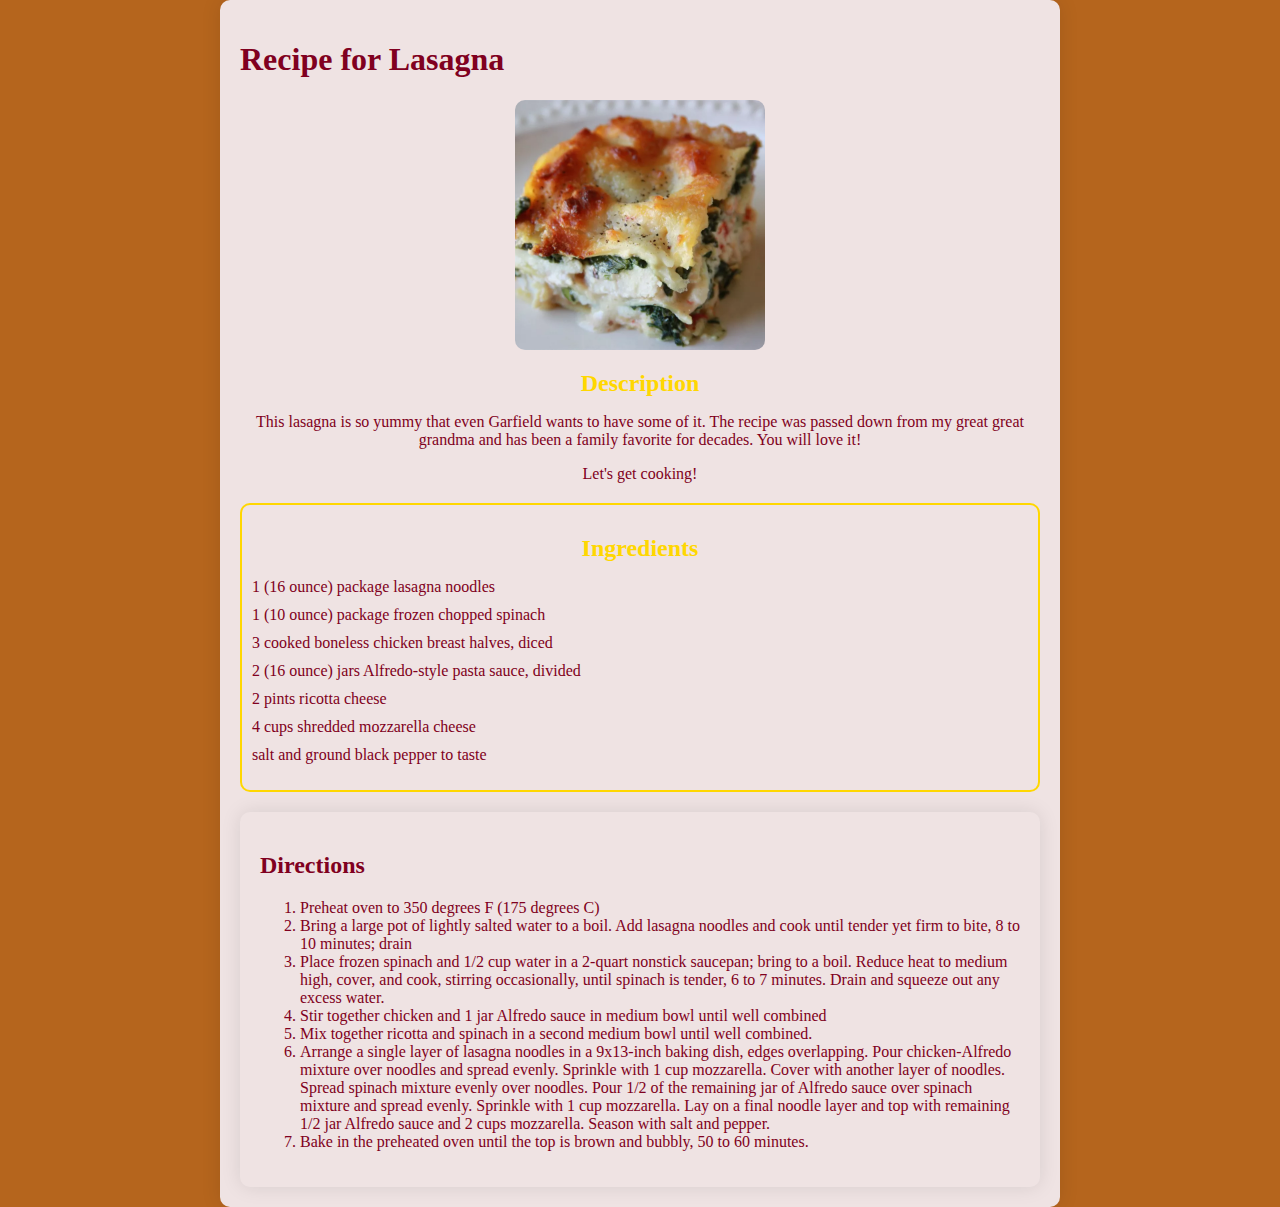
<file: recipes/lasagna.html>
<!DOCTYPE html>
<html lang="en">
<head>
    <meta charset="UTF-8">
    <meta name="viewport" content="width=device-width, initial-scale=1.0">
    <title>Recipe for Lasagna</title>
    <link rel="stylesheet" href="../recipes/styles.css"> <!-- Link to your CSS file in the "recipes" folder -->
    <link href="https://cdn.jsdelivr.net/npm/bootstrap@5.0.2/dist/css/bootstrap.min.css" rel="stylesheet"
    integrity="sha384-EVSTQN3/azprG1Anm3QDgpJLIm9Nao0Yz1ztcQTwFspd3yD65VohhpuuCOmLASjC" crossorigin="anonymous">

</head>
<body>
    <div class="container">
        <div class="header">
            <h1>Recipe for Lasagna</h1>
            <img src="../img/lasagna.jpg" alt="yummy lasagna">
        </div>
        
        <div class="description">
            <h2>Description</h2>
            <p>This lasagna is so yummy that even Garfield wants to have some of it. The recipe was passed down from my great great grandma and has been a family favorite for decades. You will love it!</p>
            <p>Let's get cooking!</p>
        </div>
        
        <div class="ingredients">
            <h2>Ingredients</h2>
            <ul>
                <li>1 (16 ounce) package lasagna noodles</li>
                <li>1 (10 ounce) package frozen chopped spinach</li>
                <li>3 cooked boneless chicken breast halves, diced</li>
                <li>2 (16 ounce) jars Alfredo-style pasta sauce, divided</li>
                <li>2 pints ricotta cheese</li>
                <li>4 cups shredded mozzarella cheese</li>
                <li>salt and ground black pepper to taste</li>
            </ul>
        </div>
        
        <div class="container">
            <h2>Directions</h2>
            <ol>
                <li>Preheat oven to 350 degrees F (175 degrees C)</li>
                <li>Bring a large pot of lightly salted water to a boil. Add lasagna noodles and cook until tender yet firm to bite, 8 to 10 minutes; drain</li>
                <li>Place frozen spinach and 1/2 cup water in a 2-quart nonstick saucepan; bring to a boil. Reduce heat to medium high, cover, and cook, stirring occasionally, until spinach is tender, 6 to 7 minutes. Drain and squeeze out any excess water.</li>
                <li>Stir together chicken and 1 jar Alfredo sauce in medium bowl until well combined </li>
                <li>Mix together ricotta and spinach in a second medium bowl until well combined.</li>
                <li>Arrange a single layer of lasagna noodles in a 9x13-inch baking dish, edges overlapping. Pour chicken-Alfredo mixture over noodles and spread evenly. Sprinkle with 1 cup mozzarella. Cover with another layer of noodles. Spread spinach mixture evenly over noodles. Pour 1/2 of the remaining jar of Alfredo sauce over spinach mixture and spread evenly. Sprinkle with 1 cup mozzarella. Lay on a final noodle layer and top with remaining 1/2 jar Alfredo sauce and 2 cups mozzarella. Season with salt and pepper.</li>
                <li>Bake in the preheated oven until the top is brown and bubbly, 50 to 60 minutes.</li>
            </ol>
        </div>
    </div>
    <script src="https://cdn.jsdelivr.net/npm/bootstrap@5.0.2/dist/js/bootstrap.bundle.min.js"
    integrity="sha384-MrcW6ZMFYlzcLA8Nl+NtUVF0sA7MsXsP1UyJoMp4YLEuNSfAP+JcXn/tWtIaxVXM"
    crossorigin="anonymous"></script>

</body>
</html>
</file>
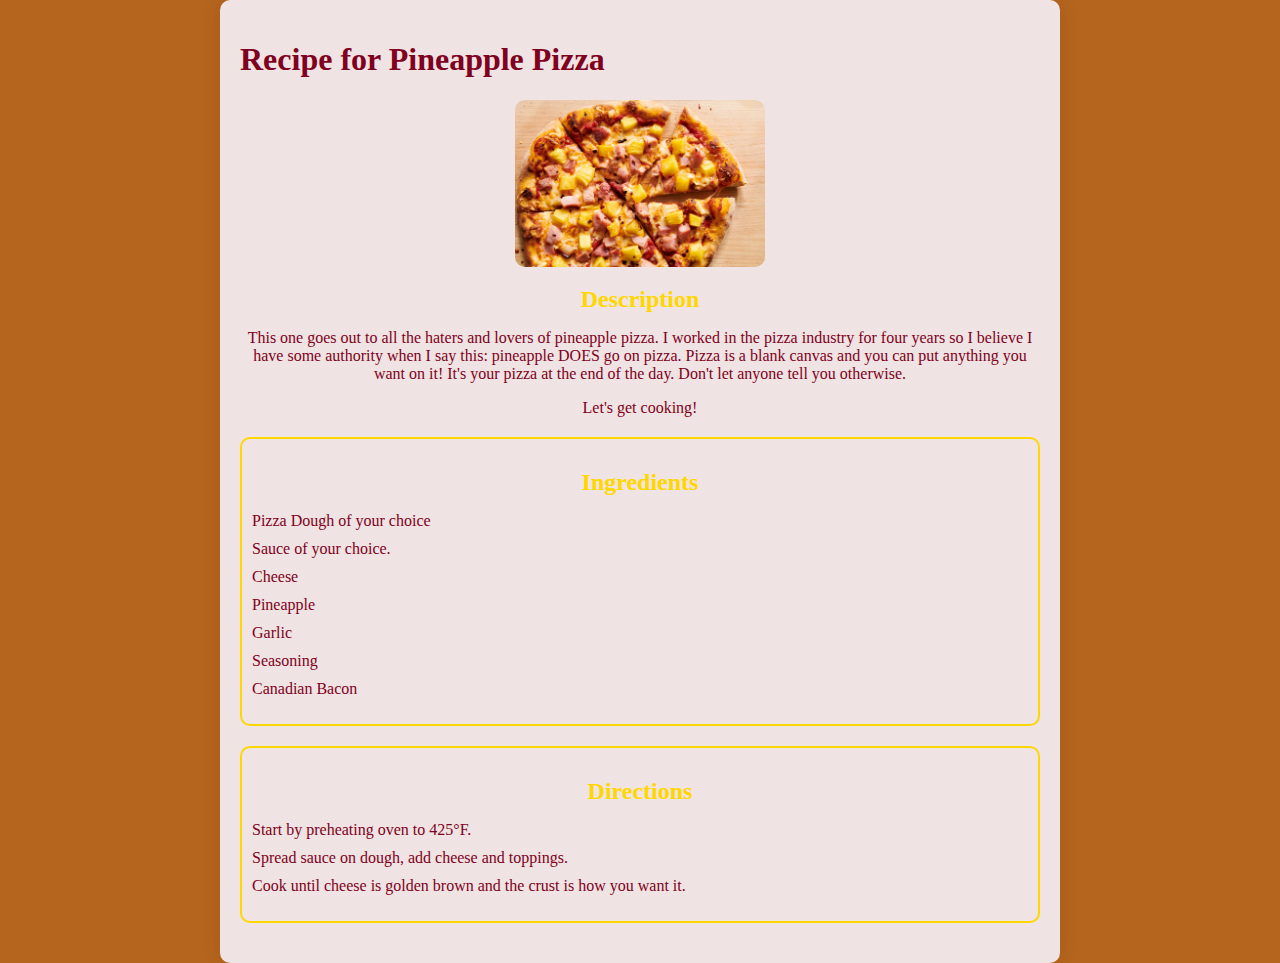
<file: recipes/pizza.html>
<!DOCTYPE html>
<html lang="en">
<head>
    <meta charset="UTF-8">
    <meta name="viewport" content="width=device-width, initial-scale=1.0">
    <title>Recipe for Pineapple Pizza</title>
    <link rel="stylesheet" href="../recipes/styles.css"> <!-- Link to your CSS file in the "recipes" folder -->
    <link href="https://cdn.jsdelivr.net/npm/bootstrap@5.0.2/dist/css/bootstrap.min.css" rel="stylesheet"
    integrity="sha384-EVSTQN3/azprG1Anm3QDgpJLIm9Nao0Yz1ztcQTwFspd3yD65VohhpuuCOmLASjC" crossorigin="anonymous">

</head>
<body>
    <div class="container">
        <div class="header">
            <h1>Recipe for Pineapple Pizza</h1>
            <img src="../img/pp.jpg" alt="Pineapple Pizza">
        </div>
        
        <div class="description">
            <h2>Description</h2>
            <p>This one goes out to all the haters and lovers of pineapple pizza. I worked in the pizza industry for four years so I believe I have some authority when I say this: pineapple DOES go on pizza. Pizza is a blank canvas and you can put anything you want on it! It's your pizza at the end of the day. Don't let anyone tell you otherwise.</p>
            <p>Let's get cooking!</p>
        </div>
        
        <div class="ingredients">
            <h2>Ingredients</h2>
            <ul>
                <li>Pizza Dough of your choice</li>
                <li>Sauce of your choice.</li>
                <li>Cheese</li>
                <li>Pineapple</li>
                <li>Garlic</li>
                <li>Seasoning</li>
                <li>Canadian Bacon</li>
            </ul>
        </div>
        
        <div class="directions">
            <h2>Directions</h2>
            <ol>
                <li>Start by preheating oven to 425°F.</li>
                <li>Spread sauce on dough, add cheese and toppings.</li>
                <li>Cook until cheese is golden brown and the crust is how you want it.</li>
            </ol>
        </div>
    </div>
    <script src="https://cdn.jsdelivr.net/npm/bootstrap@5.0.2/dist/js/bootstrap.bundle.min.js"
    integrity="sha384-MrcW6ZMFYlzcLA8Nl+NtUVF0sA7MsXsP1UyJoMp4YLEuNSfAP+JcXn/tWtIaxVXM"
    crossorigin="anonymous"></script>

</body>
</html>
</file>
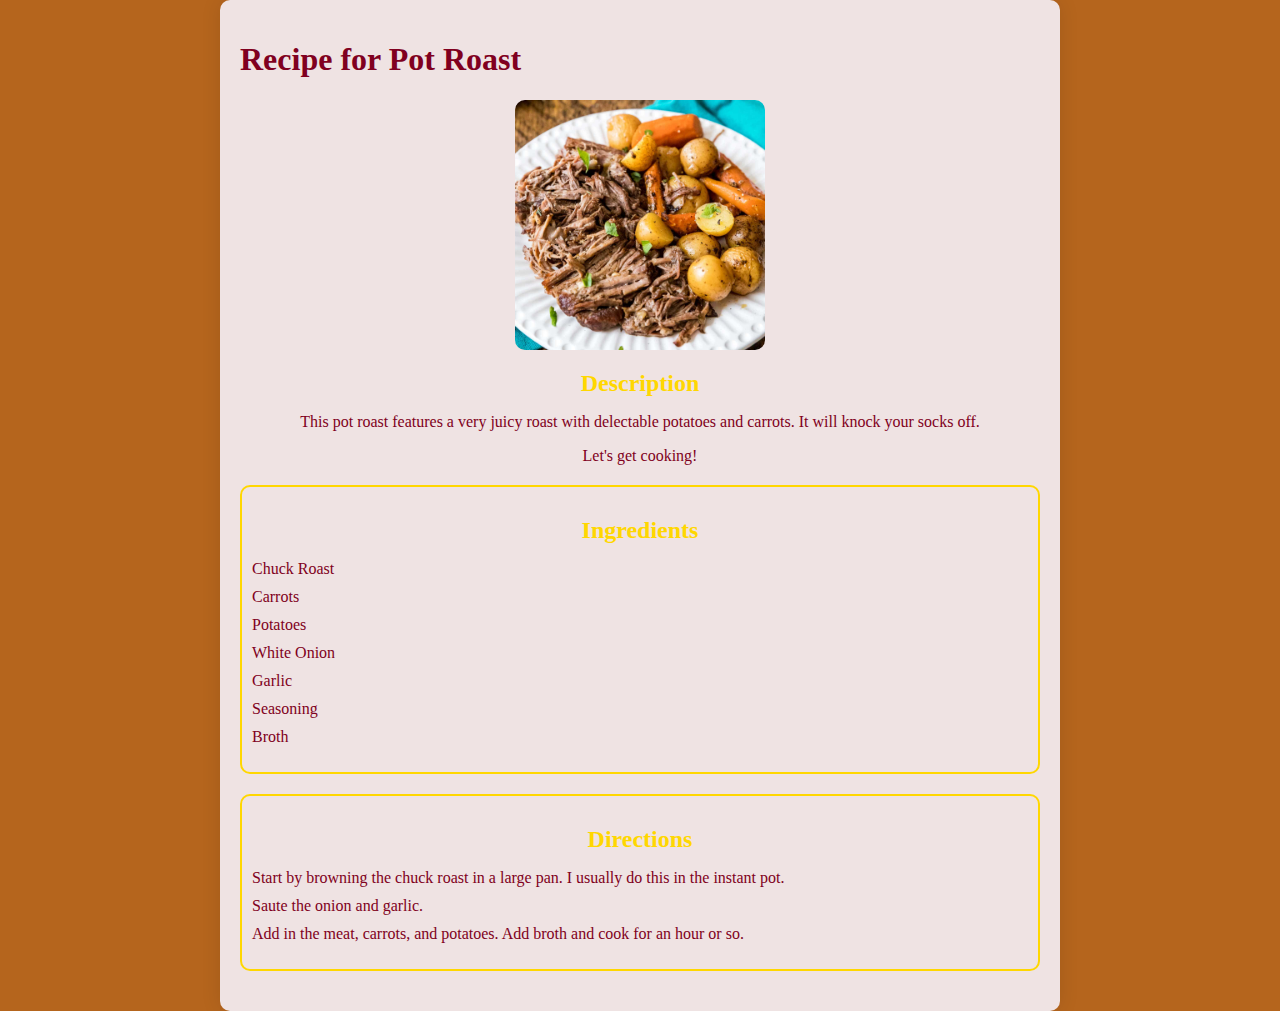
<file: recipes/potRoast.html>
<!DOCTYPE html>
<html lang="en">
<head>
    <meta charset="UTF-8">
    <meta name="viewport" content="width=device-width, initial-scale=1.0">
    <title>Recipe for Pot Roast</title>
    <link rel="stylesheet" href="../recipes/styles.css"> <!-- Link to your CSS file in the "recipes" folder -->
    <link href="https://cdn.jsdelivr.net/npm/bootstrap@5.0.2/dist/css/bootstrap.min.css" rel="stylesheet"
    integrity="sha384-EVSTQN3/azprG1Anm3QDgpJLIm9Nao0Yz1ztcQTwFspd3yD65VohhpuuCOmLASjC" crossorigin="anonymous">

</head>
<body>
    <div class="container">
        <div class="header">
            <h1>Recipe for Pot Roast</h1>
            <img src="../img/potroast.jpg" alt="Scrumptious Pot Roast" height="310" width="310">
        </div>
        
        <div class="description">
            <h2>Description</h2>
            <p>This pot roast features a very juicy roast with delectable potatoes and carrots. It will knock your socks off.</p>
            <p>Let's get cooking!</p>
        </div>
        
        <div class="ingredients">
            <h2>Ingredients</h2>
            <ul>
                <li>Chuck Roast</li>
                <li>Carrots</li>
                <li>Potatoes</li>
                <li>White Onion</li>
                <li>Garlic</li>
                <li>Seasoning</li>
                <li>Broth</li>
            </ul>
        </div>
        
        <div class="directions">
            <h2>Directions</h2>
            <ol>
                <li>Start by browning the chuck roast in a large pan. I usually do this in the instant pot.</li>
                <li>Saute the onion and garlic.</li>
                <li>Add in the meat, carrots, and potatoes. Add broth and cook for an hour or so.</li>
            </ol>
        </div>
    </div>
    <script src="https://cdn.jsdelivr.net/npm/bootstrap@5.0.2/dist/js/bootstrap.bundle.min.js"
    integrity="sha384-MrcW6ZMFYlzcLA8Nl+NtUVF0sA7MsXsP1UyJoMp4YLEuNSfAP+JcXn/tWtIaxVXM"
    crossorigin="anonymous"></script>

</body>
</html>
</file>
<file: recipes/styles.css>
body {
    font-family: 'Times New Roman', serif; /* Medieval-inspired font */
    background-color: #b5651d; /* Brown background color */
    color: #800020; /* Burgundy text color */
    margin: 0;
    padding: 0;
}

.container {
    max-width: 800px;
    margin: 0 auto;
    padding: 20px;
    background-color: #efe3e3; /* White background for content area */
    border-radius: 10px;
    box-shadow: 0 0 20px rgba(0, 0, 0, 0.1); /* Light shadow */
}

.header img {
    display: block;
    margin: 0 auto; /* Center the image horizontally */
    width: 250px; /* Set the width to your desired size */
    height: auto; /* Maintain aspect ratio */
    border-radius: 10px;
}

.description,
.ingredients,
.directions {
    margin-bottom: 20px;
}

.description h2,
.ingredients h2,
.directions h2 {
    color: #ffd700; /* Gold color for section headings */
    text-align: center;
    font-size: 24px;
    margin-bottom: 10px;
}

.description p {
    text-align: center;
}

.ingredients ul,
.directions ol {
    list-style: none;
    padding-left: 0;
}

.ingredients li,
.directions li {
    margin-bottom: 10px;
}

/* Add medieval-inspired borders */
.ingredients,
.directions {
    border: 2px solid #ffd700; /* Gold border */
    padding: 10px;
    border-radius: 10px;
}
</file>
